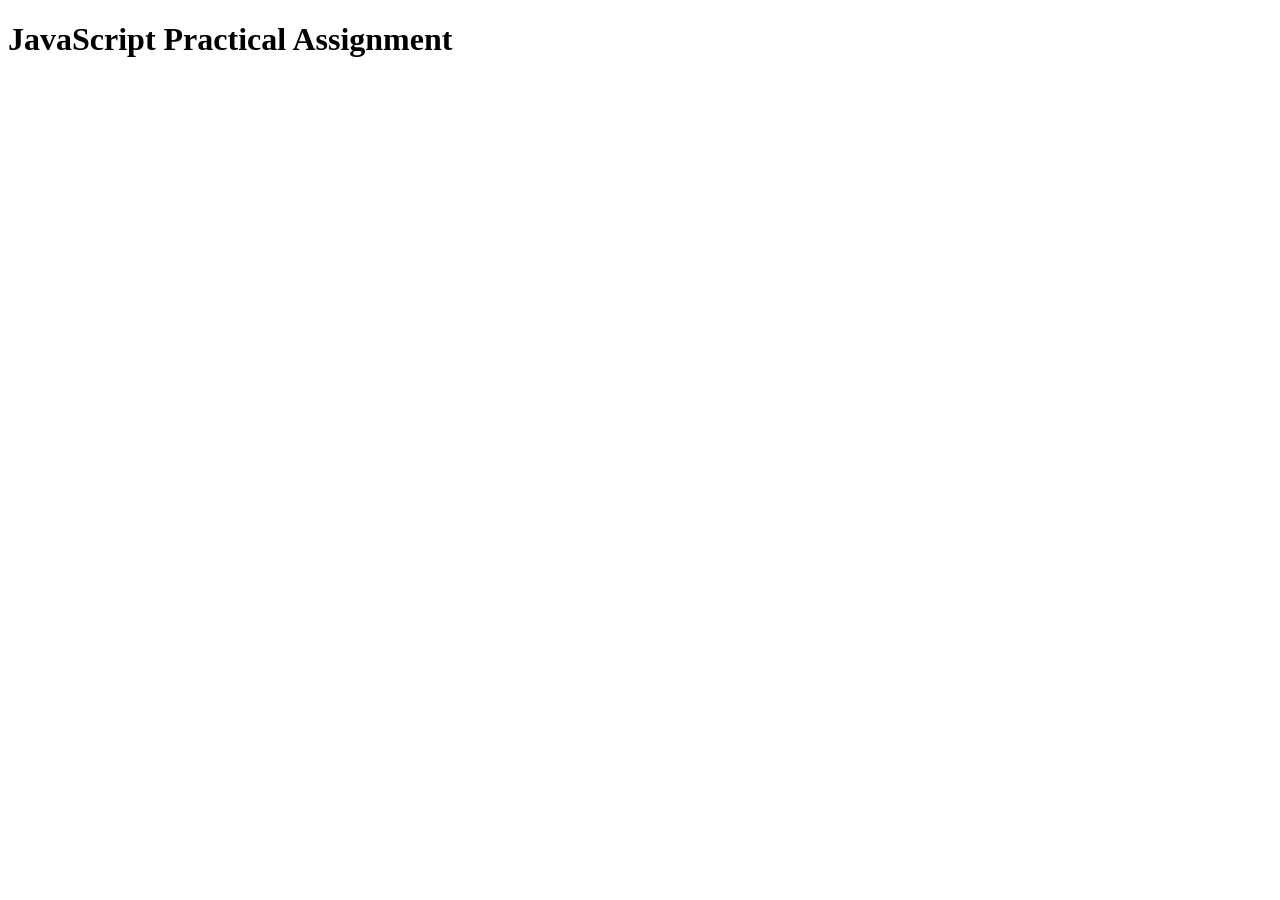
<file: index.html>
<!DOCTYPE html>
<html>
<head>
    <title>JavaScript Practical Assignment</title>
</head>
<body>
    <h1>JavaScript Practical Assignment</h1>

    <script src="script.js"></script>
</body>
</html>
</file>
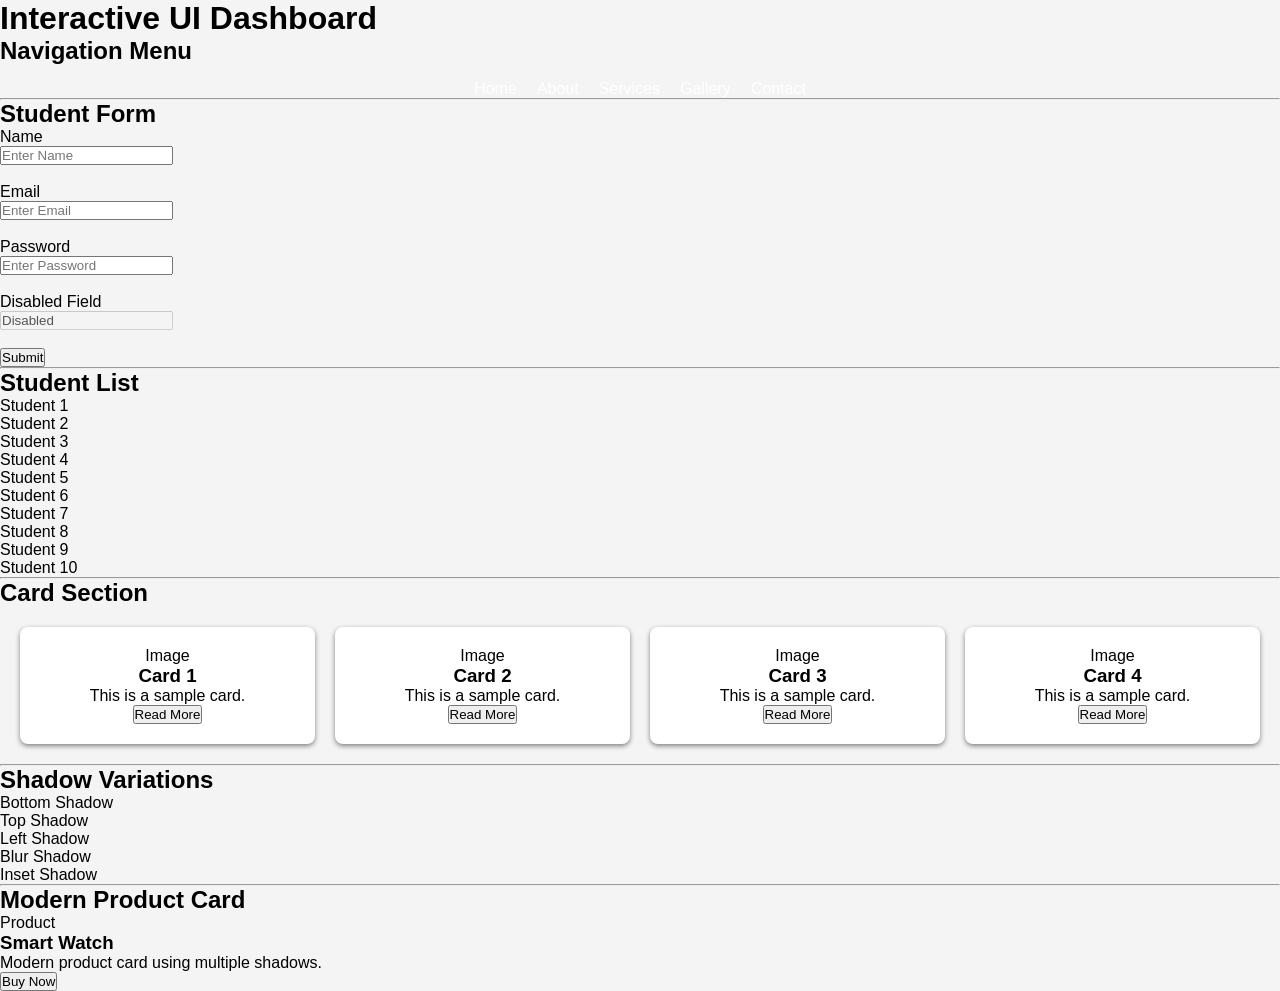
<file: Assignment8.html>
<!DOCTYPE html>
<html>
<head>
    <title>Assignment 8</title>
    <link rel="stylesheet" href="style.css">
</head>
<body>

<h1>Interactive UI Dashboard</h1>

<!-- Navigation -->

<h2>Navigation Menu</h2>

<nav>
    <a href="#">Home</a>
    <a href="#">About</a>
    <a href="#">Services</a>
    <a href="#">Gallery</a>
    <a href="#">Contact</a>
</nav>

<hr>

<!-- Form -->

<h2>Student Form</h2>

<form>

<label>Name</label><br>
<input type="text" placeholder="Enter Name"><br><br>

<label>Email</label><br>
<input type="email" placeholder="Enter Email"><br><br>

<label>Password</label><br>
<input type="password" placeholder="Enter Password"><br><br>

<label>Disabled Field</label><br>
<input type="text" value="Disabled" disabled><br><br>

<button>Submit</button>

</form>

<hr>

<!-- List -->

<h2>Student List</h2>

<ul>

<li>Student 1</li>
<li>Student 2</li>
<li>Student 3</li>
<li>Student 4</li>
<li>Student 5</li>
<li>Student 6</li>
<li>Student 7</li>
<li>Student 8</li>
<li>Student 9</li>
<li>Student 10</li>

</ul>

<hr>

<!-- Cards -->

<h2>Card Section</h2>

<div class="cards">

<div class="card">
<div class="image">Image</div>
<h3>Card 1</h3>
<p>This is a sample card.</p>
<button>Read More</button>
</div>

<div class="card">
<div class="image">Image</div>
<h3>Card 2</h3>
<p>This is a sample card.</p>
<button>Read More</button>
</div>

<div class="card">
<div class="image">Image</div>
<h3>Card 3</h3>
<p>This is a sample card.</p>
<button>Read More</button>
</div>

<div class="card">
<div class="image">Image</div>
<h3>Card 4</h3>
<p>This is a sample card.</p>
<button>Read More</button>
</div>

</div>

<hr>

<!-- Shadow Boxes -->

<h2>Shadow Variations</h2>

<div class="box bottom">Bottom Shadow</div>

<div class="box top">Top Shadow</div>

<div class="box left">Left Shadow</div>

<div class="box blur">Blur Shadow</div>

<div class="box inset">Inset Shadow</div>

<hr>

<!-- Product Card -->

<h2>Modern Product Card</h2>

<div class="product">

<div class="image">Product</div>

<h3>Smart Watch</h3>

<p>Modern product card using multiple shadows.</p>

<button>Buy Now</button>

</div>

</body>
</html>
</file>
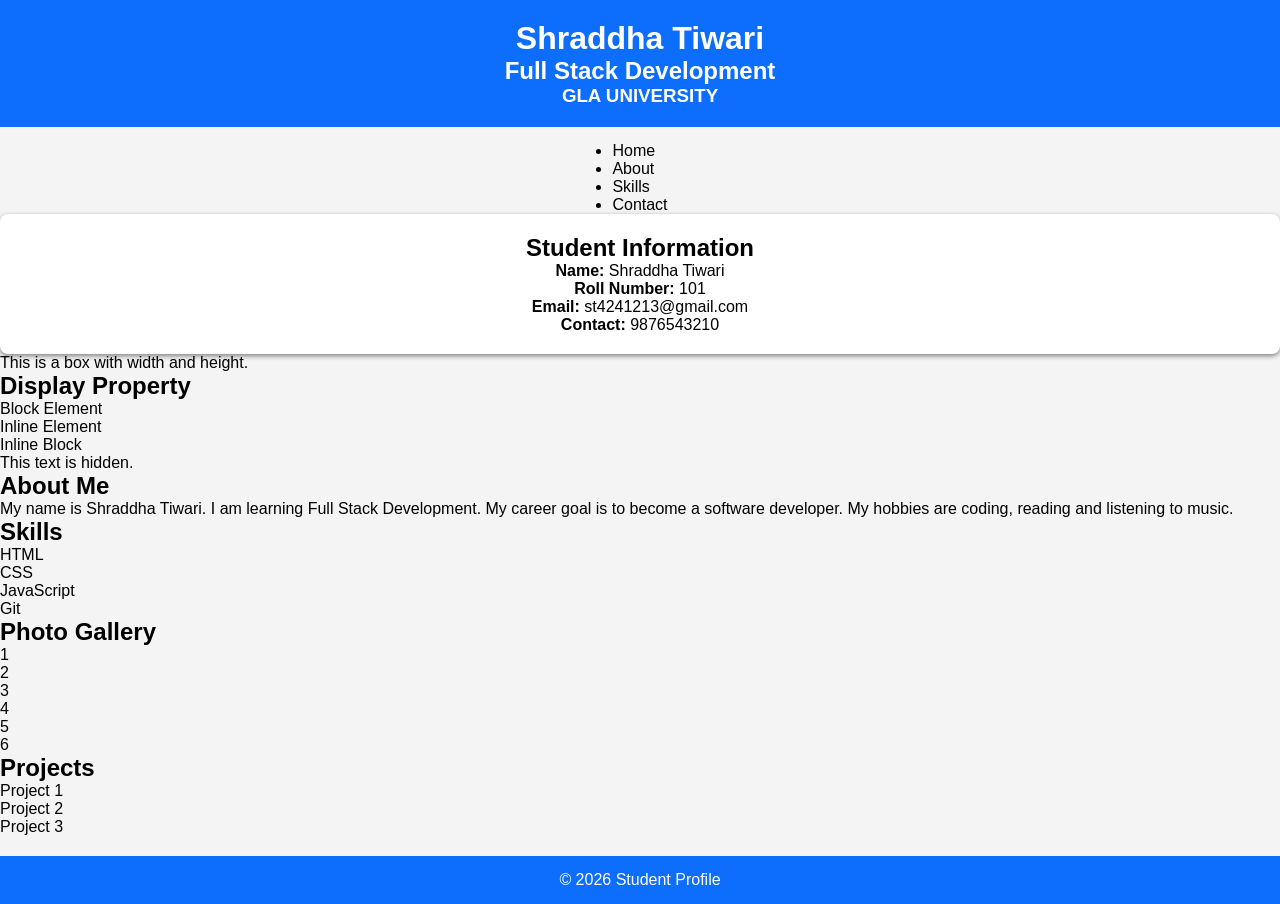
<file: studentprofile.html>
<!DOCTYPE html>
<html>
<head>
    <title>Student Profile</title>
    <link rel="stylesheet" href="style.css">
</head>
<body>
    <header>
        <h1>Shraddha Tiwari</h1>
        <h2>Full Stack Development</h2>
        <h3>GLA UNIVERSITY</h3>
    </header>
    <nav>
        <ul>
            <li>Home</li>
            <li>About</li>
            <li>Skills</li>
            <li>Contact</li>
        </ul>
    </nav>
    <div class="card" id="profile">
        <h2>Student Information</h2>
        <p><b>Name:</b> Shraddha Tiwari</p>
        <p><b>Roll Number:</b> 101</p>
        <p><b>Email:</b> st4241213@gmail.com</p>
        <p><b>Contact:</b> 9876543210</p>
    </div>
    <div class="box">
        This is a box with width and height.
    </div>
    <h2>Display Property</h2>
    <div class="block">Block Element</div>
    <span class="inline">Inline Element</span>
    <div class="inline-block">Inline Block</div>
    <div class="hide">This text is hidden.</div>
    <section class="intro">
        <h2>About Me</h2>
        <p>
            My name is Shraddha Tiwari. I am learning Full Stack Development.
            My career goal is to become a software developer.
            My hobbies are coding, reading and listening to music.
        </p>
    </section>
        <section>
        <h2>Skills</h2>
        <div class="skills">
            <div class="skill">HTML</div>
            <div class="skill">CSS</div>
            <div class="skill">JavaScript</div>
            <div class="skill">Git</div>
        </div>
    </section>
    <section>
        <h2>Photo Gallery</h2>
        <div class="gallery">
            <div class="photo">1</div>
            <div class="photo">2</div>
            <div class="photo">3</div>
            <div class="photo">4</div>
            <div class="photo">5</div>
            <div class="photo">6</div>
        </div>
    </section>
    <section>
        <h2>Projects</h2>
        <div class="projects">
            <div class="project">Project 1</div>
            <div class="project">Project 2</div>
            <div class="project">Project 3</div>
        </div>
    </section>  
    <footer>
        <p>© 2026 Student Profile</p>
    </footer>
</body>
</html>
</file>
<file: style.css>
*{
    margin:0;
    padding:0;
    box-sizing:border-box;
    font-family:Arial,sans-serif;
}

body{
    background:#f4f4f4;
}

header{
    background:#0d6efd;
    color:white;
    padding:20px;
    text-align:center;
}

nav{
    display:flex;
    justify-content:center;
    gap:20px;
    margin-top:15px;
    flex-wrap:wrap;
}

nav a{
    color:white;
    text-decoration:none;
}

nav a:hover{
    text-decoration:underline;
}

.hero{
    text-align:center;
    padding:40px 20px;
}

.hero button{
    margin-top:15px;
    padding:10px 20px;
    background:#0d6efd;
    color:white;
    border:none;
    cursor:pointer;
}

.hero button:hover{
    background:#084dbf;
}

.cards{
    display:grid;
    grid-template-columns:repeat(4,1fr);
    gap:20px;
    padding:20px;
}

.card{
    background:white;
    padding:20px;
    text-align:center;
    border-radius:8px;
    box-shadow:0 2px 5px gray;
}

.card:hover{
    transform:scale(1.03);
}

.table-section{
    padding:20px;
}

table{
    width:100%;
    border-collapse:collapse;
    background:white;
}

table,th,td{
    border:1px solid black;
}

th,td{
    padding:10px;
    text-align:center;
}

.about{
    padding:20px;
    text-align:center;
}

.about img{
    width:100%;
    max-width:500px;
    margin-top:20px;
}

footer{
    background:#0d6efd;
    color:white;
    text-align:center;
    padding:15px;
    margin-top:20px;
}

@media(max-width:900px){

.cards{
grid-template-columns:repeat(2,1fr);
}

}

@media(max-width:600px){

nav{
flex-direction:column;
}

.cards{
grid-template-columns:1fr;
}

table{
display:block;
overflow-x:auto;
}

.hero{
padding:20px;
}
}
</file>
